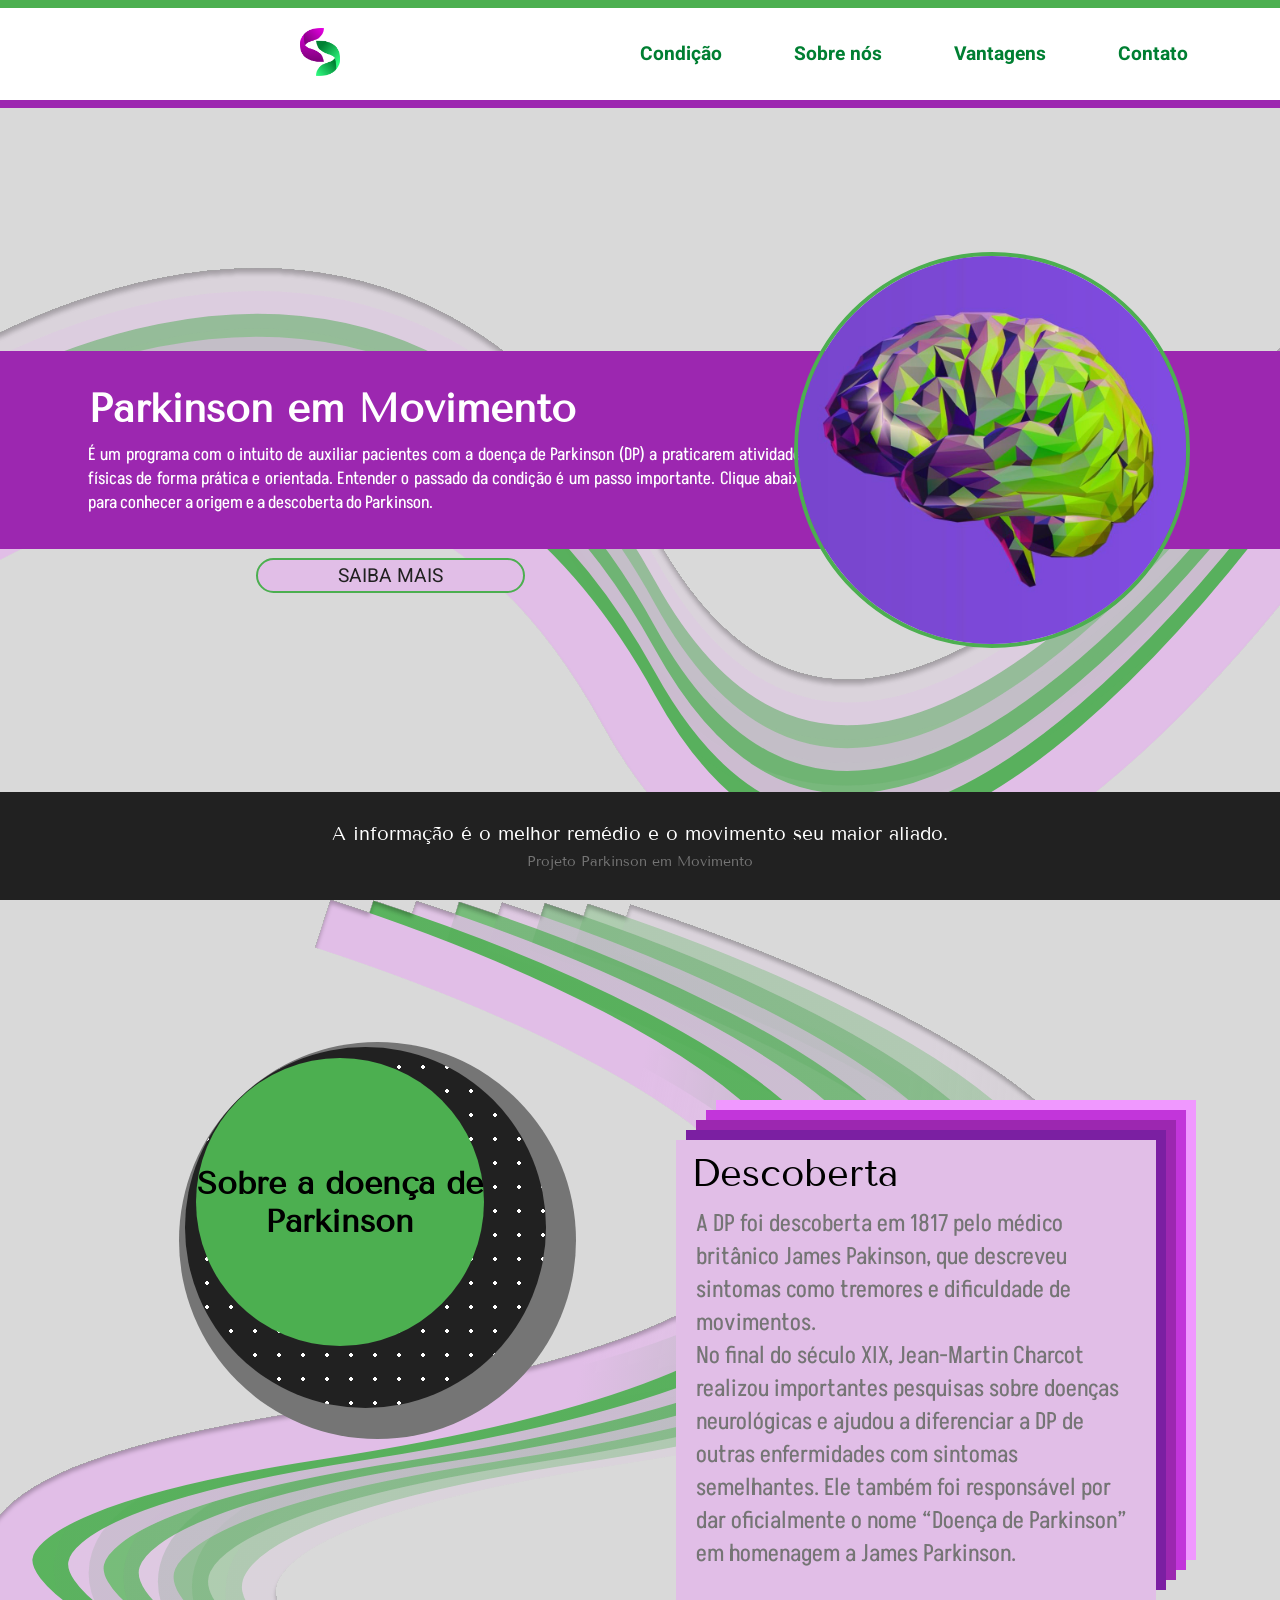
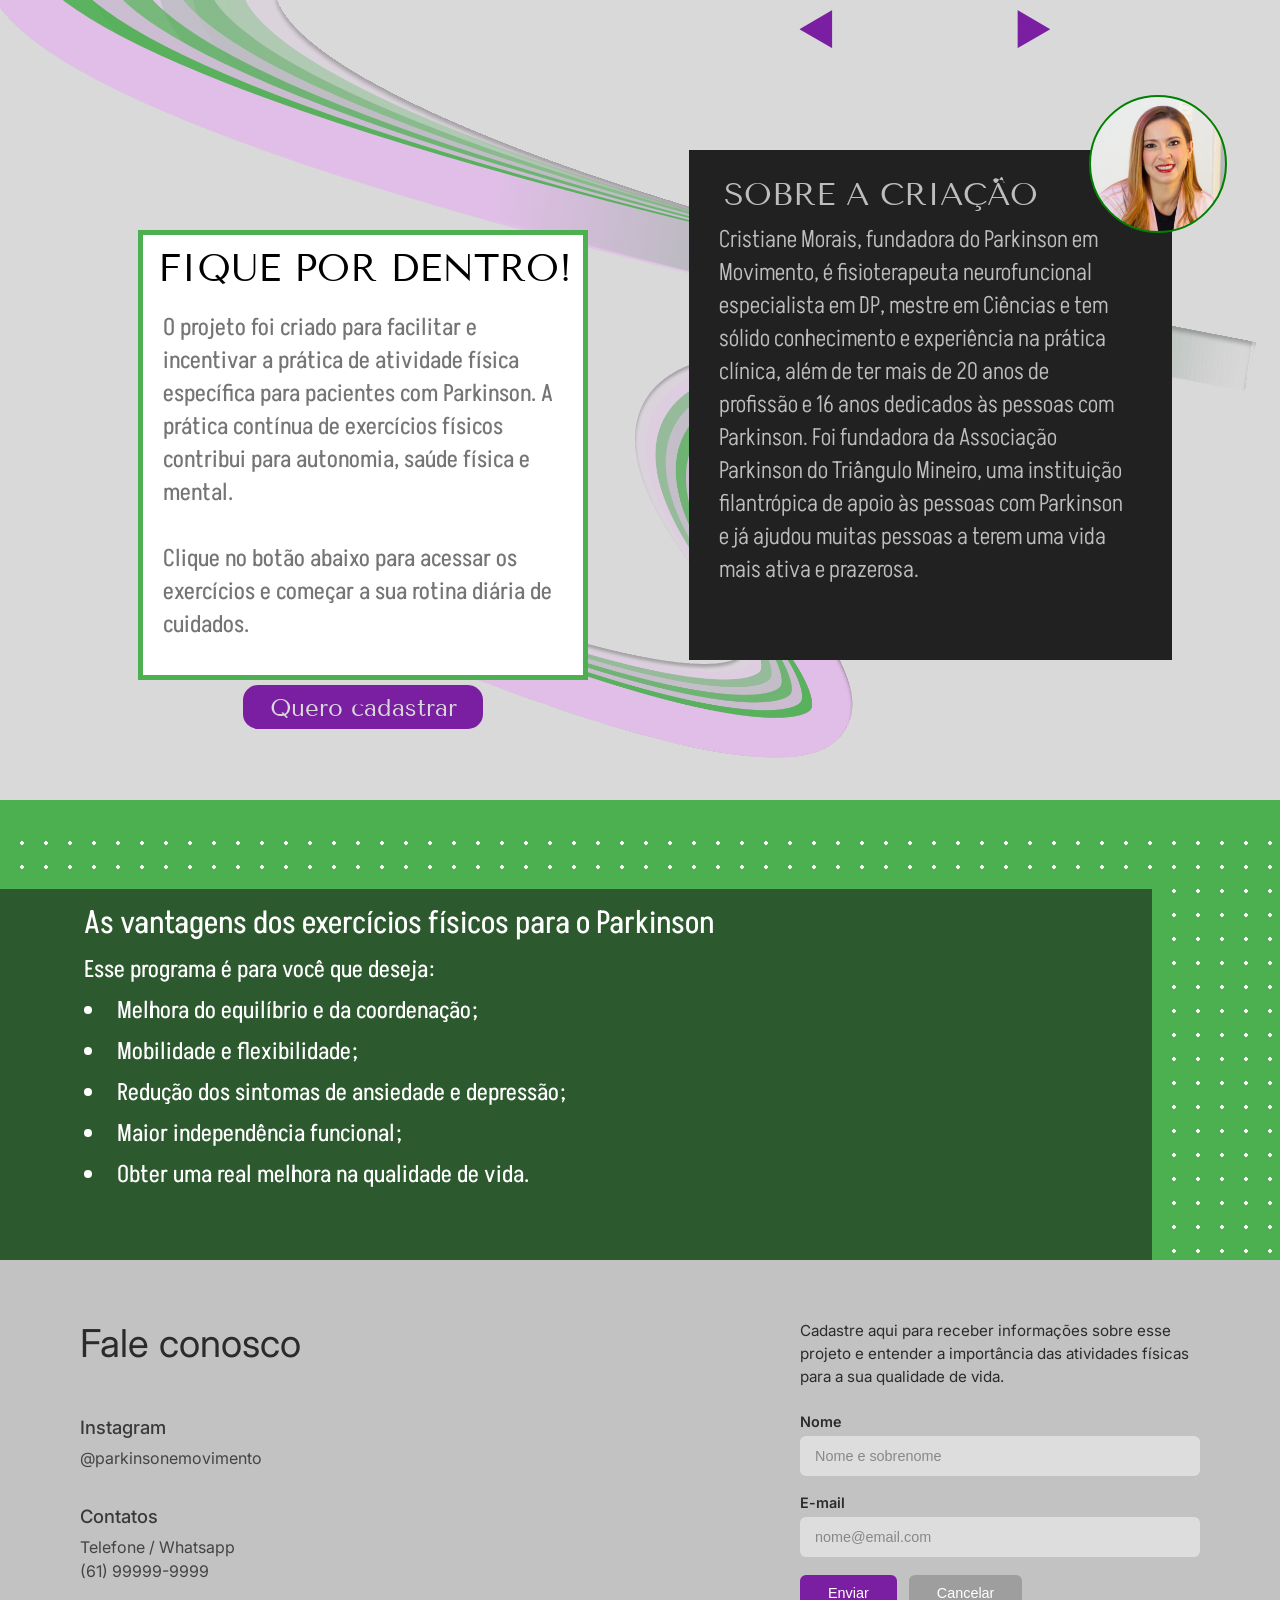
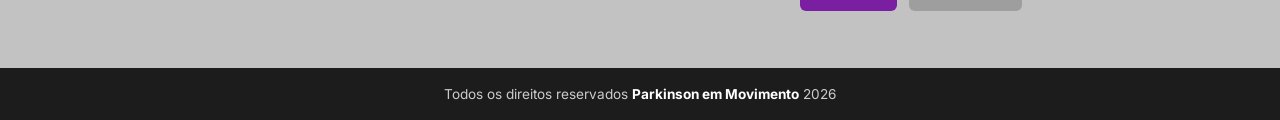
<file: site/index.html>
<!DOCTYPE html>
<html lang="pt-br">
    <head>
        <meta charset="UTF-8">
        <meta name="viewport" content="width=device-width, initial-scale=1.0">
        <title>Parkinson Em Movimento</title>
        <link rel="stylesheet" href="style.css">
        <link rel="stylesheet" href="responsividade.css">
        <script>
            (function () {
                var nomeArquivo = window.innerWidth > 430 ? 'script.js' : 'script-mobile.js';
                var script = document.createElement('script');
                script.src = nomeArquivo;
                script.async = false;
                document.head.appendChild(script);
            })();
        </script>
        <link rel="preconnect" href="https://fonts.googleapis.com">
        <link rel="preconnect" href="https://fonts.gstatic.com" crossorigin>
        <link href="https://fonts.googleapis.com/css2?family=Abel&family=Akshar:wght@300..700&family=Inter:ital,opsz@0,14..32;1,14..32&family=Tenor+Sans&display=swap" rel="stylesheet">
    </head>
    <body class="fundo-cinza">
            <section id="home">
                <nav>
                    <div id="nav-esquerda">
                        <a href="#">
                            <img src="assets\fotos\logo.png" alt="Logo Projeto Parkinson em Movimento" />
                            <span id="nome-site">Parkinson em Movimento</span>
                        </a>
                    </div>
                    <button id="btn-menu-mobile" aria-label="Abrir menu" aria-expanded="false" aria-controls="nav-direita">
                        <span></span>
                        <span></span>
                        <span></span>
                    </button>
                    <div id="nav-direita">
                        <a href="#condição">Condição</a>
                        <a href="#fique-por-dentro">Sobre nós</a>
                        <a href="#vantagens-e-beneficios">Vantagens</a>
                        <a href="#contact-section">Contato</a>
                    </div>
                </nav>
                <section id="secao-inicial">
                    <div id="barra-introducao">
                        <div id="texto-introducao">
                            <h1>Parkinson em Movimento</h1>
                            <p>É um programa com o intuito de auxiliar pacientes com a doença de Parkinson (DP) a praticarem atividades físicas de forma prática e orientada. Entender o passado da condição é um passo importante. Clique abaixo para conhecer a origem e a descoberta do Parkinson.</p>
                        </div>
                        <div id="texto-em-branco">
                        </div>
                    </div>

                    <img id="imagem-barra" src="assets/fotos/img_cerebro.jpeg" alt="Imagem de um cerebro em cores verde e roxo."/>
                    

                    <a href="#condição" id="bt-saiba-mais" >SAIBA MAIS</a>
                </section>
                <section id="frase-motivadora">
                    <p>A informação é o melhor remédio e o movimento seu maior aliado.</p>
                    <p id="autor-citacao">Projeto Parkinson em Movimento</p>
                </section>
            </section>    
        <main id="condição">
            <div class="area-ondas">
                <div class="fundo-sobreparkinson"></div>
                <div class="fundo-sobreprojeto"></div>
            
                <div class="margem-pagina">
                        <section id="sobre-o-parkinson">
                            <div>
                                <div class="bola-cinza">
                                    <div class="bola-preta pontilhado">
                                        <div class="bola-verde">
                                            <h2>Sobre a doença de Parkinson</h2>
                                        </div>
                                    </div>
                                </div>
                            </div>
                            <div class="carrossel-baralho">
                                <article class="card posicao-1" id="descoberta">
                                    <h2>Descoberta</h2>
                                    <p>A DP foi descoberta em 1817 pelo médico britânico James Pakinson, que descreveu sintomas como tremores e dificuldade de movimentos. <br> No final do século XIX, Jean-Martin Charcot realizou importantes pesquisas sobre doenças neurológicas e ajudou a diferenciar a DP de outras enfermidades com sintomas semelhantes. Ele também foi responsável por dar oficialmente o nome “Doença de Parkinson” em homenagem a James Parkinson.</p>
                                    <p></p>
                                </article>
                                <article class="card posicao-2" id="sintomas-fisicos">
                                    <h2>Sintomas Físicos</h2>
                                    <p>Entre os principais sintomas físicos estão os tremores, principalmente nas mãos, braços ou pernas, a rigidez muscular, a lentidão dos movimentos, as alterações na postura e as dificuldades de equilíbrio e coordenação. <br> <br>
                                        Abaixo te indicamos os melhores exercícios fisicos para cada sintoma:
                                    </p>
                                    <button id="saibamais-sintomasfisicos" class="btn-saibamais" >saiba mais</button>
                                </article>
                                <article class="card posicao-3" id="sintomas-cognitivos">
                                    <h2>Sintomas Cognitivos</h2>
                                    <p>Afetam a saúde mental e emocional como ansiedade, depressão, alterações de humor, dificuldade de concentração, problemas de memória e distúrbios do sono. <br> <br> Por isso, a busca por ajuda psicológica profissional, torna-se importante.
                                    </p>
                                </article>
                                <article class="card posicao-4" id="estagios">
                                    <h2>Estágios</h2>
                                    <p>Estágio 1: Sintomas leves, afetam apenas um lado do corpo. <br>
                                        Estágio 2: Sintomas afetam os dois lados, postura começa a mudar. <br>
                                        Estágio 3: Perda de equilíbrio e movimentos lentos (ainda independente). <br>
                                        Estágio 4: Limitação grave, precisa de ajuda no dia a dia. <br>
                                        Estágio 5: Restrito à cama ou cadeira de rodas, dependência total.</p>
                                </article>
                                <article class="card posicao-5" id="tratamentos">
                                    <h2>Tratamentos</h2>
                                    <p>O tratamento da DP tem como objetivo controlar os sintomas, melhorar a qualidade de vida do paciente e impedir o avanço da doença.</p>
                                    <p>O uso de medicamentos com prescrição médica; fisioterapia; fonoaudiologia; aconselhamento psicológico; prática de exercícios físicos: caminhadas, natação e exercícios aeróbicos podem ajudar a melhorar a função motora e o equilíbrio.</p>
                                    <button id="saibamais-tratamentos" class="btn-saibamais-tratamentos">saiba mais</button>
                                </article>
                                <div class="controles-baralho">
                                    <button class="direita"></button>
                                    <button class="esquerda"></button>
                                </div>
                            </div>

                            <div class="dots-carrossel" aria-hidden="true">
                                <span class="ativo"></span>
                                <span></span>
                                <span></span>
                                <span></span>
                                <span></span>
                            </div>

                         </section>
                
                <div class="container">
                    <section id="fique-por-dentro" class="secao-newsletter">
                        <h2>FIQUE POR DENTRO!</h2>
                        <p>O projeto foi criado para facilitar e incentivar a prática de atividade física específica para pacientes com Parkinson. 
                            A prática contínua de exercícios físicos contribui para autonomia, saúde física e mental. 
                            <br><br>Clique no botão abaixo para acessar os exercícios e começar a sua rotina diária de cuidados.
                        </p>
                        <a href="#contact-section" id="btn-cadastrar" >Quero cadastrar</a>
                    </section>

                    <section id="sobre-o-projeto" class="secao-projeto">

                        <div class="foto-perfil"></div>

                        <div class="margem-sobre-criacao">
                            <h2>SOBRE A CRIAÇÃO</h2> 
                            <p>Cristiane Morais, fundadora do Parkinson em Movimento, é fisioterapeuta neurofuncional especialista em DP, mestre em Ciências e tem sólido conhecimento e experiência na prática clínica, além de ter mais de 20 anos de profissão e 16 anos dedicados às pessoas com Parkinson. Foi fundadora da Associação Parkinson do Triângulo Mineiro, uma instituição filantrópica de apoio às pessoas com Parkinson e já ajudou muitas pessoas a terem uma vida mais ativa e prazerosa.</p>
                        </div>
                    </section>
                </div>
                
                </div>
            </div>
        
        <section id="vantagens-e-beneficios">
            <div class="fundo-verde">
                <div class="pontilhado-vantagens">
                    <div class="fundo-verde-escuro">
                        <div class="margem-vantagens">
                            <h2>As vantagens dos exercícios físicos para o Parkinson</h2>
                            <p>Esse programa é para você que deseja:</p>
                            <ul class="vantagens">
                                <li>Melhora do equilíbrio e da coordenação;</li>
                                <li>Mobilidade e flexibilidade;</li>
                                <li>Redução dos sintomas de ansiedade e depressão;</li>
                                <li>Maior independência funcional;</li>
                                <li>Obter uma real melhora na qualidade de vida.</li>
                            </ul>
                        </div>
                    </div>
                </div>
            </div>
        </section>

        </main>
    <section id="contact-section">
    <div class="contact-wrapper">

            <div class="contact-info">
                <h1>Fale conosco</h1>

                <div class="info-block">
                    <h3>Instagram</h3>
                    <p>@parkinsonemovimento</p>
                </div>

                <div class="info-block">
                    <h3>Contatos</h3>
                    <p>Telefone / Whatsapp<br>(61) 99999-9999</p>
                </div>
            </div>

      <div class="contact-form">
            <p>Cadastre aqui para receber informações sobre esse projeto e entender a importância das atividades físicas para a sua qualidade de vida.</p>

            <form>
                <div class="form-group">
                    <label for="nome">Nome</label>
                    <input type="text" id="nome" name="nome" placeholder="Nome e sobrenome">
                </div>

                <div class="form-group">
                    <label for="email">E-mail</label>
                    <input type="email" id="email" name="email" placeholder="nome@email.com">
                </div>

                <div class="form-buttons">
                    <button type="submit" class="btn btn-primary">Enviar</button>
                    <button type="reset" class="btn btn-secondary">Cancelar</button>
                </div>
            </form>
      </div>

    </div>
  </section>

  <footer class="footer">
    <p>Todos os direitos reservados <strong>Parkinson em Movimento</strong> 2026</p>
  </footer>

  <script>
    var btnMenu = document.getElementById('btn-menu-mobile');
    var navDireita = document.getElementById('nav-direita');

    if (btnMenu && navDireita) {
      btnMenu.addEventListener('click', function () {
        var aberto = navDireita.classList.toggle('aberto');
        btnMenu.classList.toggle('aberto', aberto);
        btnMenu.setAttribute('aria-expanded', aberto ? 'true' : 'false');
        btnMenu.setAttribute('aria-label', aberto ? 'Fechar menu' : 'Abrir menu');
      });

      navDireita.querySelectorAll('a').forEach(function (link) {
        link.addEventListener('click', function () {
          navDireita.classList.remove('aberto');
          btnMenu.classList.remove('aberto');
          btnMenu.setAttribute('aria-expanded', 'false');
          btnMenu.setAttribute('aria-label', 'Abrir menu');
        });
      });
    }
  </script>
</body>
</html>
</file>
<file: site/style.css>
@import url('https://fonts.googleapis.com/css2?family=Heebo:wght@100..900&display=swap');
@import url('https://fonts.googleapis.com/css2?family=Akshar:wght@300..700&display=swap');
@import url('https://fonts.googleapis.com/css2?family=Heebo:wght@100..900&family=Tenor+Sans&display=swap');

*{
    padding: 0px;
    margin: 0px;
    box-sizing: border-box;
}
body{
    background-color: #d9d9d9;
    font-family: var(--fonte-textos);
    overflow-x: hidden;
}

#home{
    background-image: url("assets/waves-bg/background_home.svg");
    background-size: cover;
    background-position: center;
    background-color: #D9D9D9;
}

nav{
    width: 100%;
    height: 12vh;
    box-sizing: border-box;
    display: grid;
    grid-template-columns: 1fr 1fr;
    grid-template-rows: 100%;

    background-color: #FFFFFF;
    border-top-style: solid;
    border-top-color: #4CAF50;
    border-top-width: 0.5rem;
    border-bottom-style: solid;
    border-bottom-color: #9C27B0;
    border-bottom-width: 0.5rem;
}

#nav-esquerda{
    height: 100%;
    display: flex;
    justify-content: center;
    align-items: center;
}

#nav-esquerda img{
    width: 2.5rem;
}

#nav-direita{
    height: 100%;
    display: flex;
    align-items: center;
}

#nav-direita a{
    margin-right: 4.5rem;
    text-decoration: none;
    font-family: 'Heebo', sans-serif;
    font-weight: bold;
    font-size: 1.2rem;
    color: #007F32;
}

/* Botão hambúrguer: existe só para o layout mobile (ver responsividade.css) */
#btn-menu-mobile{
    display: none;
}

/* Nome do site ao lado da logo: existe só no layout mobile */
#nome-site{
    display: none;
}

/* Dots do carrossel: existem só no layout mobile (navegação por swipe) */
.dots-carrossel{
    display: none;
}

#secao-inicial{
    width: 100%;
    height: 76vh;

    position: relative;
}

#barra-introducao{
    width: 100%;
    height: 22vh;

    position: absolute;
    top: 27vh;

    background-color: #9C27B0;

    display: grid;
    grid-template-columns: 70% 30%;
    grid-template-rows: 100%;
}

#imagem-barra{
    width: 44vh;
    height: 44vh;

    border-style: solid;
    border-width: 0.3rem;
    border-color: #4CAF50;
    border-radius: 50%;

    position: absolute;
    top: 16vh;
    right: 7vw;
    z-index: 1;
}

#texto-introducao{
    grid-column: 1/2;
    color: #FFFFFF;
    margin: 0.7rem 5.5rem;

    text-align: justify;

    display: flex;
    flex-direction: column;
    justify-content: center;
}

#texto-introducao h1{
    font-family: 'Tenor Sans', sans-serif;
    font-weight: light;

    font-size: 2.5rem;
    margin-bottom: 0.7rem;
}

#texto-introducao p{
    font-family: 'Akshar', sans-serif;

    font-size: 1.1rem;
    line-height: 1.5rem;
}

#bt-saiba-mais{
    padding: 0.1rem 5rem;
    text-decoration: none; 
    display: inline-block;
    border-style: solid;
    border-width: 0.15rem;
    border-color: #4CAF50;
    border-radius: 1.5rem;

    background-color: #E1BEE7;

    font-family: 'Heebo', sans-serif;
    font-size: 1.2rem;
    color: #212121;

    position: relative;
    left: 20vw;
    top: 50vh;
}

#frase-motivadora{
    width: 100%;
    height: 12vh;
    background-color: #212121;

    font-family: 'Tenor Sans', sans-serif;
    text-align: center;
    font-size: 1.2rem;
    color: #FFFFFF;

    display: flex;
    flex-direction: column;
    justify-content: center;
    align-items: center;

    clear: both;
}

#autor-citacao{
    color: #757575;
    padding-top: 0.5rem;
    font-size: 0.9rem;
}
/*corpo do site*/

:root{
    --darker-roxo: #7B1FA2;
    --dark-roxo: #9C27B0;
    --medium-roxo: #C235DA;
    --lilas: #F098FF;
    --light-lilas: #E1BEE7;
    
    --dark-verde: #2D592F;
    --light-verde: #4CAF50;

    --light-cinza: #757575;
    --dark-cinza: #212121;

    --fonte-titulos: 'Tenor Sans', sans-serif;
    --fonte-textos: 'Inter', sans-serif;
}

/* margens */

.margem-pagina{
    min-height: 1300px;
    max-width: 1440px;
    margin: 0 auto;
    padding: 0 8px;
}

/* Fundo */ 

.area-ondas{
    position: relative;
    overflow: hidden;
    display: flow-root;
}

.fundo-sobreparkinson, .fundo-sobreprojeto{
    position: absolute;
    left: 0;
    width: 100%;
    height: 100%;

    z-index: -1;

    background-repeat: no-repeat;
    background-position: top center;
}

.fundo-sobreparkinson{
    background-image: url(assets/waves-bg/sobreparkinson.svg);
    top: 0px;
    background-size: 1315.03px auto;
}

.fundo-sobreprojeto{
    background-image: url(assets/waves-bg/sobreprojeto.svg);
    top: 1050px;
    background-size: 600px auto;
    
}

/* sobre parkinson */

#sobre-o-parkinson{
    display: flex;
    justify-content: space-between;
    align-items: center;
    margin-top: clamp(8px, 200px, 500px);
    margin-bottom: 190px;
    padding-left: clamp(8px, 171px, 171px);
    padding-right: clamp(30px, 116px, 116px);
}

.bola-cinza{
    position: relative;
    bottom: 90px;
    background-color: var(--light-cinza);
    width: 397px;
    height: 397px;
    border-radius: 50%;
    
}

.bola-preta{
    position: absolute;
    background-color: var(--dark-cinza);
    top: 5.5px;
    left: 5.5px;
    width: 361.42px;
    height: 361.42px;
    border-radius: 50%;
}

.pontilhado{
    background-image: radial-gradient(white 2px, transparent 2px);

    background-position: 10px 8px;

    background-size: 24px 24px;
}

.bola-verde{
    position: absolute;
    background-color: var(--light-verde);
    top: 11px;
    left: 11px;
    width: 288.16px;
    height: 288.16px;
    border-radius: 50%;

    display: flex;
    align-items: center;
    justify-content: center;
    text-align: center;
    
}

.bola-verde h2{
    font-family: var(--fonte-titulos);
    font-size: 2rem;
}

/* sobre o parkinson cards*/

/* carrosel cards */

.carrossel-baralho{
    margin-left: 8px;
    position: relative;
    top: 40px;
    width: 480px;
    height: 460px;
}

/* estados estaticos cards */

.carrossel-baralho h2{
    font-family: "Tenor Sans", sans-serif;
    font-size: 2.4rem;
    font-weight: 400;
    margin-top: 11px;
    margin-bottom: 11px;
    margin-left: 15px;
}

.carrossel-baralho p{
    margin-right: 20px;
    margin-left: 20px;
    margin-bottom: 20px;
    font-family: "Akshar", sans-serif;
    font-weight: 400;
    font-size: 1.5rem;
}

#descoberta{
    background-color: var(--light-lilas);
}

#descoberta p{
    color: var(--light-cinza);

}


#sintomas-fisicos{
    background-color: var(--darker-roxo);
}

#sintomas-fisicos h2{
    color: white;
}

#sintomas-fisicos p{
    color: rgb(215, 215, 215);
}

#sintomas-cognitivos{
    background-color: var(--dark-roxo);
}

#sintomas-cognitivos h2{
    color: rgb(215, 215, 215);
}

#sintomas-cognitivos p{
    color:rgb(215, 215, 215);
}

.btn-saibamais{
    position: absolute;
    bottom: 20px;
    left: 25%;
    background: var(--medium-roxo);
    border: 0px;
    border-radius: 15px;
    width: 240px;
    height: 2.75rem;

    color: #d9d9d9;
    font-family: "Tenor Sans", sans-serif;
    font-size: 1.5rem;
}

.btn-saibamais:hover{
    background-color: var(--lilas);
    color: black;
}

#estagios{
    background-color: var(--medium-roxo);
}

#estagios p{
    color: white;
}

#tratamentos{
    background-color: var(--lilas);
}

.btn-saibamais-tratamentos{
    position: absolute;
    bottom: 20px;
    left: 25%;
    background: var(--medium-roxo);
    border: 0px;
    border-radius: 15px;
    width: 240px;
    height: 2.75rem;

    color: white;
    font-family: "Tenor Sans", sans-serif;
    font-size: 1.5rem;
}

.btn-saibamais-tratamentos:hover{
    background-color: var(--medium-roxo);
    color: white;
}

.card{
    position: absolute;
    top: 0;
    left: 0;
    width: 480px;
    height: 460px;
    transition: transform 0.5s ease-in-out, opacity 0.5s ease-in-out;
}


/* posicoes */

.saindo-da-frente{
    transform: translate(40px, -510px) !important;
    z-index: 6 !important;
}

.entrando-na-frente {
    transform: translate(40px, -510px) !important;
    z-index: 1 !important; 
}

.posicao-1{
    transform: translate(0, 0);
    z-index: 5;
}

.posicao-2{
    transform: translate(10px, -10px);
    z-index: 4;
    opacity: 1;
}

.posicao-3{
    transform: translate(20px, -20px);
    z-index: 3;
    opacity: 1;
}

.posicao-4{
    transform: translate(30px, -30px);
    z-index: 2;
    opacity: 1;
}

.posicao-5{
    transform: translate(40px, -40px);
    z-index: 1;
    opacity: 1;
}



/* controles */

button:hover{
    cursor: pointer;
    transform: scale(1.05);
    transition: all 0.1s ease-in-out;
}

.controles-baralho{
    position: absolute;
    bottom: -50px;
    display: flex;
    justify-content: space-between;
    align-items: center;
    left: 25%;
    width: 258px;
    height: 40px;
}

.direita, .esquerda{
    background-color: transparent;
    background-repeat: no-repeat;
    border: 0px;
}

.direita{
    width: 40px;
    height: 40px;
    background-image: url(assets/elements/esquerda.svg);
    
}

.esquerda:hover{
    background-image: url(assets/elements/direitaHover.svg);
}

.direita:hover{
    background-image: url(assets/elements/esquerdaHover.svg);
}

.esquerda{
    width: 40px;
    height: 40px;
    background-image: url(assets/elements/direita.svg);
}

/* sobre projeto */

.container{
    display: flex;
    margin-left: clamp(30px, 130px, 171px);
    margin-right: clamp(30px, 100px, 116px);
    justify-content: space-between;
}

.secao-newsletter{
    position: relative;
    background-color: white;
    border-width: 5px;
    border-style: solid;
    border-color: #4CAF50;
    margin-top: 80px;
    width: 450px;
    height: 450px;
}

.secao-newsletter h2{
    font-family: "Tenor Sans", sans-serif;
    font-size: 2.4rem;
    font-weight: 400;
    margin-top: 11px;
    margin-bottom: 11px;
    margin-left: 15px;
}

.secao-newsletter p{
    color: var(--light-cinza);
    margin: 20px;
    margin-bottom: 20px;
    font-family: "Akshar", sans-serif;
    font-weight: 400;
    font-size: 1.5rem;
}

#btn-cadastrar{
    position: absolute;
    left: 100px;
    bottom: -54px;
    background: var(--darker-roxo);
    border: 0px;
    border-radius: 15px;
    width: 240px;
    height: 2.75rem;
    text-decoration: none; 
    display: flex;           
    justify-content: center; 
    align-items: center;

    color: #d9d9d9;
    font-family: "Tenor Sans", sans-serif;
    font-size: 1.5rem;
}

.btn-cadastrar:hover{
    background-color: var(--medium-roxo);
    color: #E1BEE7;
}

.secao-projeto{
    position: relative;
    background-color: var(--dark-cinza);
    width: 483px;
    height: 510px;
    margin-bottom: 80px;
}

.margem-sobre-criacao{
    position: absolute;
    height: 100%;
    left: 0;
    top: 0;
    width: 90%;
}

.secao-projeto h2{
    color: #BDBDBD;
    margin-left: 35px;
    margin-top: 25px;
    margin-bottom: 10px;
    font-family: var(--fonte-titulos);
    font-weight: 300;
    font-size: 2rem;
}

.secao-projeto p{
    color: #BDBDBD;
    margin-left: 30px;
    font-family: "Akshar", sans-serif;
    font-weight: 300;
    font-size: 1.5rem;
}

.foto-perfil{
    background-image:url(assets/fotos/cristiane.jpeg);
    background-size: 138px 138px;
    background-repeat: no-repeat;
    background-position: 0 0;
    border: 2px solid green;
    position: absolute;
    border-radius: 50%;
    right: -55px;
    top: -55px;
    width: 138px;
    height:138px; ;
}

/* vantagens e beneficios */

.fundo-verde{
    position: relative;
    width: 100%;
    height: 100%;
    background-color: var(--light-verde);
}

.pontilhado-vantagens{
    position: absolute;
    bottom: 0;
    width: 100%;
    height: 95%;
    background-image: radial-gradient(white 2px, transparent 2px);

    background-position: 10px 8px;

    background-size: 24px 24px;
}

.margem-vantagens{
    display: flex;
    flex-direction: column;
    align-items: flex-start;
    gap: 0.5rem;
    border: #ff0000;
    max-width: 1000px;
    margin: 0 auto;
    padding: 0 8px;
    margin-top: 12px;
}

.vantagens{
    display: flex;
    flex-direction: column;
    gap: 0.5rem;
}

#vantagens-e-beneficios{
    width: 100%;
    height: 460px;
}

#vantagens-e-beneficios h2{
    font-family: "Akshar", sans-serif;
    color: white;
    font-weight: 400;
    font-size: 2rem;
}

#vantagens-e-beneficios p{
    font-family: "Akshar", sans-serif;
    color: white;
    font-weight: 400;
    font-size: 1.5rem;
}

#vantagens-e-beneficios ul{
    list-style-position: inside;
    font-family: "Akshar", sans-serif;
    color: white;
    font-weight: 400;
    font-size: 1.5rem;
}

.fundo-verde-escuro{
    position: absolute;
    bottom: 0;
    left: 0;
    background-color: var(--dark-verde);
    width: 90%;
    height: 85%;
}
/*footer*/

  #contact-section {
    background-color: #c2c2c2;
    padding: 60px 80px 50px;
  }

  .contact-wrapper {
    display: flex;
    justify-content: space-between;
    flex-wrap: wrap;
    gap: 40px;
    max-width: 1200px;
    margin: 0 auto;
  }

  .contact-info h1 {
    font-size: 2.4rem;
    font-weight: 400;
    color: #2b2b2b;
    margin-bottom: 50px;
  }

  .info-block {
    margin-bottom: 35px;
  }

  .info-block h3 {
    font-size: 1.15rem;
    font-weight: 500;
    color: #3a3a3a;
    margin-bottom: 8px;
  }

  .info-block p {
    font-size: 1rem;
    color: #444;
    line-height: 1.5;
  }
 
  .contact-form {
    max-width: 400px;
    flex: 1;
    min-width: 280px;
  }

  .contact-form > p {
    font-size: 0.95rem;
    color: #2b2b2b;
    line-height: 1.5;
    margin-bottom: 25px;
  }

  .form-group {
    margin-bottom: 18px;
  }

  .form-group label {
    display: block;
    font-size: 0.9rem;
    font-weight: 600;
    color: #2b2b2b;
    margin-bottom: 6px;
  }

  .form-group input {
    width: 100%;
    padding: 12px 15px;
    border: none;
    border-radius: 6px;
    background-color: #ddd;
    font-size: 0.9rem;
    color: #333;
  }

  .form-group input::placeholder {
    color: #888;
  }

  .form-group input:focus {
    outline: 2px solid #6a1b9a;
  }

  .form-buttons {
    display: flex;
    gap: 12px;
    margin-top: 10px;
  }

  .btn {
    padding: 10px 28px;
    border: none;
    border-radius: 6px;
    font-size: 0.9rem;
    cursor: pointer;
  }

  .btn-primary {
    background-color: #7b1fa2;
    color: #fff;
  }

  .btn-primary:hover {
    background-color: #6a1b8e;
  }

  .btn-secondary {
    background-color: #9e9e9e;
    color: #fff;
  }

  .btn-secondary:hover {
    background-color: #8a8a8a;
  }

  .footer {
    background-color: #1c1c1c;
    text-align: center;
    padding: 18px 0;
  }

  .footer p {
    color: #ccc;
    font-size: 0.85rem;
  }

  .footer strong {
    color: #fff;
  }
</file>
<file: site/responsividade.css>
/* RESPONSIVIDADE - diminuindo width */
@media screen and (max-width: 1250px) {
    #barra-introducao{
        height: 23vh;
    }
}

/* RESPONSIVIDADE - diminuindo height */
@media screen and (max-height: 570px) {
    #barra-introducao{
        height: 26vh;
    }
}

@media screen and (max-height: 490px) {
    #barra-introducao{
        height: 29vh;
    }
}

@media screen and (max-height: 430px) {
    #barra-introducao{
        height: 34vh;
    }
}

@media screen and (max-height: 378px) {
    #barra-introducao{
        height: 38vh;
    }
}

/* responsividade main flex-direction: column */

@media screen and (max-width: 1230px) {
    #barra-introducao{
        height: 23vh;
    }

    #sobre-o-parkinson{
        align-items: flex-start;
        flex-direction: column;
        margin-bottom: 120px;
    }
    .carrossel-baralho{
        margin-left: 400px;
        position: relative;
        top: 40px;
        width: 480px;
        height: 460px;
    }

    .container{
        align-items: flex-start;
        flex-direction: column;
        margin-bottom: 120px;
    }

    .secao-newsletter{
        margin-bottom: 90px;
    }

    .secao-projeto{
        margin-left: 400px;
    }

    .fundo-sobreprojeto{
    background-image: url(background/main/sobreprojeto-resposive.svg);
    top: 1050px;
    background-size: 600px auto;
    }
}

@media screen and (max-width: 1119px) {
    #barra-introducao{
        height: 24vh;
    }
    .carrossel-baralho{
    margin-left: 300px;
    position: relative;
    top: 40px;
    width: 480px;
    height: 460px;
    }

    .secao-projeto{
        margin-left: 300px;
    }
}

@media screen and (max-width: 1020px){
    #barra-introducao{
        height: 24vh;
    }
    .carrossel-baralho{
    margin-left: 200px;
    position: relative;
    top: 40px;
    width: 480px;
    height: 460px;
    }

    .secao-projeto{
        margin-left: 200px;
    }
}

@media screen and (max-width: 952px) {
    #barra-introducao{
    height: 32vh;
    }

    #barra-introducao h1{
        text-align: left;
    }

    .carrossel-baralho{
    margin-left: 170px;
    position: relative;
    top: 40px;
    width: 480px;
    height: 460px;
    }

    .secao-projeto{
        margin-left: 170px;
    }
}

/* ==========================================================
   RESPONSIVIDADE — telas até 430px (ex: iPhone 14 Pro Max)
   Este arquivo só sobrescreve o necessário do style.css.
   ========================================================== */

@media (max-width: 430px) {

    /* ---------- NAV / MENU HAMBÚRGUER ---------- */

    nav{
        height: auto;
        min-height: 10vh;
        grid-template-columns: 1fr auto;
        align-items: center;
        padding: 0.6rem 1rem;
        position: sticky;
        top: 0;
        z-index: 1000;
    }

    #nav-esquerda{
        justify-content: flex-start;
        gap: 0.6rem;
    }

    #nav-esquerda img{
        width: 2rem;
    }

    #nav-esquerda a{
        display: flex;
        align-items: center;
        gap: 0.6rem;
        text-decoration: none;
    }

    /* nome do site ao lado da logo, só visível no mobile */
    #nome-site{
        display: inline-block;
        font-family: 'Tenor Sans', sans-serif;
        font-size: 1.3rem;
        font-weight: 400;
        color: #212121;
        white-space: nowrap;
        text-decoration: none;
    }

    /* botão hambúrguer: 3 risquinhos */
    #btn-menu-mobile{
        display: flex;
        flex-direction: column;
        justify-content: center;
        gap: 5px;
        width: 2.2rem;
        height: 2.2rem;
        background: transparent;
        border: 0;
        cursor: pointer;
        justify-self: end;
    }

    #btn-menu-mobile span{
        display: block;
        width: 100%;
        height: 3px;
        background-color: #9C27B0;
        border-radius: 2px;
        transition: transform 0.25s ease-in-out, opacity 0.25s ease-in-out;
    }

    /* X quando o menu está aberto */
    #btn-menu-mobile.aberto span:nth-child(1){
        transform: translateY(8px) rotate(45deg);
    }
    #btn-menu-mobile.aberto span:nth-child(2){
        opacity: 0;
    }
    #btn-menu-mobile.aberto span:nth-child(3){
        transform: translateY(-8px) rotate(-45deg);
    }

    /* menu de links: absoluto em relação à nav sticky */
    #nav-direita{
        display: none;
        flex-direction: column;
        align-items: flex-start;
        position: absolute;
        top: 100%;
        left: 0;
        width: 100%;
        height: auto;
        background-color: #FFFFFF;
        border-bottom: 0.4rem solid #9C27B0;
        padding: 0.8rem 1.5rem 1rem;
        z-index: 999;
        box-shadow: 0 4px 12px rgba(0,0,0,0.15);
    }

    #nav-direita.aberto{
        display: flex;
    }

    #nav-direita a{
        margin-right: 0;
        padding: 0.6rem 0;
        font-size: 1.1rem;
        width: 100%;
    }

    /* ---------- SEÇÃO INICIAL (home) ---------- */

    #secao-inicial{
        height: auto;
        padding: 1.5rem 1rem 2.5rem;
        overflow: visible;
    }

    /* a caixa roxa cheia vira moldura/borda; o texto fica num cartão branco */
    #barra-introducao{
        position: static;
        height: auto !important;
        width: 100%;
        background-color: #FFFFFF;
        border: 0.18rem solid #9C27B0;
        border-radius: 4px;
        padding: 1.2rem;

        display: grid;
        grid-template-columns: 1fr;
        gap: 4rem;
    }

    #texto-introducao{
        grid-column: 1;
        color: #212121;
        margin: 0;
        text-align: left;
    }

    #texto-introducao h1{
        display: none;
    }

    #texto-introducao p{
        font-family: 'Akshar', sans-serif;
        font-size: 0.95rem;
        line-height: 1.35rem;
    }

    #texto-em-branco{
        display: none;
    }

    #imagem-barra{
        position: static;
        display: block;
        width: 50vw;
        height: 50vw;
        max-width: 190px;
        max-height: 190px;
        margin: 2.5rem auto 0;
    }

    #bt-saiba-mais{
        position: static;
        display: block;
        width: fit-content;
        margin: 0.8rem auto 0;
        left: 0;
        top: 0;
        padding: 0.4rem 2rem;
        font-size: 1.05rem;
    }

    #frase-motivadora{
        height: auto;
        padding: 1.5rem 1rem;
        font-size: 1rem;
    }

    /* ---------- SOBRE A DOENÇA (bola + carrossel) ---------- */

    #sobre-o-parkinson{
        flex-direction: column;
        margin-top: 40px;
        margin-bottom: 60px;
        padding-left: 0;
        padding-right: 0;
        gap: 30px;
    }

    .bola-cinza{
        bottom: 0;
        width: 220px;
        height: 220px;
        margin: 0 auto;
    }

    .bola-preta{
        width: 200px;
        height: 200px;
    }

    .bola-verde{
        width: 160px;
        height: 160px;
    }

    .bola-verde h2{
        font-size: 1.2rem;
        padding: 0 0.5rem;
    }

    /* Carrossel: de "baralho com setas" para "trilho com swipe" */
    .carrossel-baralho{
        margin-left: 0;
        top: 0;
        width: 100%;
        height: auto;

        display: flex;
        flex-direction: row;
        overflow-x: auto;
        scroll-snap-type: x mandatory;
        -webkit-overflow-scrolling: touch;
        gap: 16px;
        padding: 0 16px 20px;
    }

    /* esconde a barra de rolagem, mantendo o swipe */
    .carrossel-baralho::-webkit-scrollbar{
        display: none;
    }
    .carrossel-baralho{
        scrollbar-width: none;
    }

    .card,
    .card.saindo-da-frente,
    .card.entrando-na-frente{
        position: static;
        flex: 0 0 85%;
        width: 85%;
        max-width: 340px;
        height: auto;
        min-height: 320px;
        scroll-snap-align: center;
        transform: none !important;
        opacity: 1 !important;
        transition: none;
        border-radius: 12px;
        padding-bottom: 70px;
    }

    .carrossel-baralho h2{
        font-size: 1.7rem;
        font-weight: 300;
        margin-left: 18px;
        padding-bottom: 0.5rem;
        border-bottom: 0.2rem solid var(--light-verde);
        display: inline-block;
    }

    .carrossel-baralho p{
        font-size: 1rem;
        margin-left: 18px;
        margin-right: 18px;
        margin-top: 14px;
    }

    .btn-saibamais, .btn-saibamais-tratamentos{
        left: 50%;
        transform: translateX(-50%);
        width: 80%;
        max-width: 220px;
        font-size: 1.1rem;
    }

    /* botões de seta ficam ocultos: navegação é por swipe */
    .controles-baralho{
        display: none;
    }

    /* dots indicando a posição no carrossel — removidos a pedido do usuário */
    .dots-carrossel{
        display: none;
    }

    /* ---------- FIQUE POR DENTRO + SOBRE A CRIAÇÃO ---------- */

    .container{
        flex-direction: column;
        align-items: center;
        margin-left: 0;
        margin-right: 0;
        padding: 0 16px;
        gap: 190px;
    }

    .secao-newsletter{
        width: 100%;
        max-width: 340px;
        height: auto;
        min-height: 340px;
        margin-top: 40px;
        margin-bottom: 30px;
        box-shadow: none;
    }

    .secao-newsletter h2{
        font-size: 1.8rem;
        padding-top: 10px;
    }

    .secao-newsletter p{
        font-size: 1.05rem;
        margin: 16px;
        padding-bottom: 20px;
    }

    #btn-cadastrar{
        left: 50%;
        right: auto;
        transform: translateX(-50%);
        bottom: -84px;
        width: 200px;
        font-size: 1.1rem;
        background: var(--light-verde);
        color: #FFFFFF;
        text-transform: uppercase;
        letter-spacing: 0.02em;
        z-index: 2;
    }

    .secao-projeto{
        width: 100%;
        max-width: 340px;
        height: auto;
        min-height: 380px;
        margin-top: 30px;
        margin-bottom: 40px;
        margin-left: 0;
    }

    .foto-perfil{
        width: 100px;
        height: 100px;
        background-size: 100px 100px;
        right: auto;
        left: 50%;
        transform: translateX(-50%);
        top: -50px;
        z-index: 2;
    }

    .margem-sobre-criacao{
        position: static;
        width: 100%;
        padding-top: 60px;
        padding-bottom: 25px;
    }

    .secao-projeto h2{
        font-size: 1.5rem;
        text-align: center;
        margin-left: 0;
    }

    .secao-projeto p{
        font-size: 1.05rem;
        margin-left: 20px;
        margin-right: 20px;
    }

    /* ---------- BACKGROUNDS DECORATIVOS (ondas) ---------- */
    /* No mobile, esses SVGs de fundo ficam ocultos (não combinam com o layout em coluna) */

    .fundo-sobreparkinson,
    .fundo-sobreprojeto{
        display: none;
    }

    .margem-pagina{
        min-height: auto;
    }

    /* ---------- VANTAGENS E BENEFÍCIOS ---------- */

    #vantagens-e-beneficios{
        height: auto;
        overflow: hidden;
    }

    .fundo-verde{
        position: relative;
        height: auto;
        padding: 40px 0 60px;
        overflow: hidden;
    }

    .pontilhado-vantagens{
        position: absolute;
        top: 0;
        left: 0;
        right: 0;
        bottom: 0;
        height: 100%;
        pointer-events: none;
    }

    .fundo-verde-escuro{
        position: relative;
        width: 100%;
        height: auto;
        padding-bottom: 25px;
    }

    .margem-vantagens{
        position: relative;
        padding: 20px 24px 0;
    }

    #vantagens-e-beneficios h2{
        font-size: 1.4rem;
    }

    #vantagens-e-beneficios p,
    #vantagens-e-beneficios ul{
        font-size: 1.05rem;
    }

    /* ---------- FALE CONOSCO / FORMULÁRIO ---------- */

    #contact-section{
        padding: 40px 20px 35px;
    }

    .contact-wrapper{
        flex-direction: column;
        gap: 24px;
        width: 100%;
    }

    .contact-wrapper > *{
        width: 100% !important;
        max-width: 100% !important;
        min-width: 0 !important;
        flex: none !important;
    }

    .contact-info{
        width: 100%;
    }

    .contact-info h1{
        font-size: 1.8rem;
        margin-bottom: 16px;
    }

    .info-block{
        display: block;
        margin-bottom: 14px;
    }

    .info-block h3{
        font-size: 1.1rem;
        margin-bottom: 2px;
    }

    .info-block p{
        font-size: 1rem;
    }

    .contact-form{
        width: 100%;
        max-width: 100%;
        min-width: 0;
    }

    .form-buttons{
        flex-wrap: wrap;
    }

    .btn{
        flex: 1 1 auto;
        text-align: center;
    }
}
</file>
